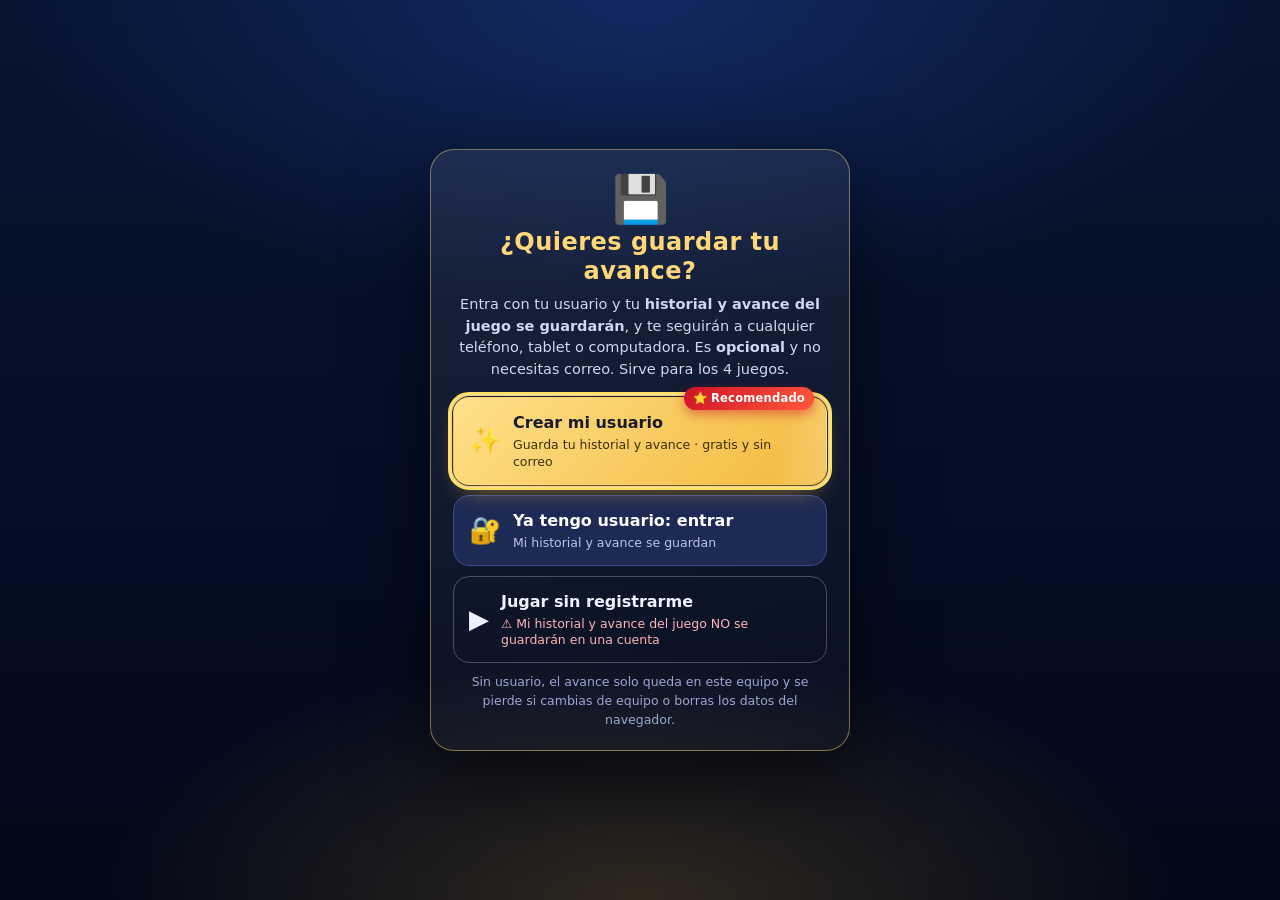
<file: index.html>
<!DOCTYPE html>
<html lang="es">
<head>
<meta charset="UTF-8">
<meta http-equiv="Content-Security-Policy" content="default-src 'self'; script-src 'self' 'unsafe-inline' blob:; style-src 'self' 'unsafe-inline'; font-src 'self' data:; img-src 'self' data: blob:; media-src 'self' data: blob:; connect-src 'self' data: blob: https://abacus.jasoncameron.dev https://identitytoolkit.googleapis.com https://securetoken.googleapis.com https://firestore.googleapis.com https://api.web3forms.com; worker-src 'self' blob:; object-src 'none'; base-uri 'self'; form-action 'self'">
<meta name="referrer" content="strict-origin-when-cross-origin">
<script>/* Protección: que nadie meta esta página dentro de otra (clickjacking) */if (window.top !== window.self) { try { window.top.location.replace(window.self.location.href); } catch (e) { document.documentElement.style.display = 'none'; } }</script>
<meta name="viewport" content="width=device-width, initial-scale=1, maximum-scale=1, user-scalable=no">
<meta name="theme-color" content="#06142e">
<meta name="color-scheme" content="dark">
<title>BIBLIXIA 2 – Juego bíblico 3D en República Dominicana | MIPROAA</title>
<meta name="description" content="Juego bíblico 3D gratis en el mapa de República Dominicana: lleva a profetas y apóstoles a las 32 provincias en carro, guagua, tren, avión y más. Biblia LBLA.">
<meta name="keywords" content="BIBLIXIA 2, juego bíblico 3D, juego bíblico República Dominicana, Biblixia, juego bíblico, juego biblico 3D, juego cristiano, República Dominicana, juego dominicano, provincias dominicanas, profetas, apóstoles, LBLA, MIPROAA, Luis David Esteban García, juego biblico, juegos bíblicos, juegos biblicos, juego de la Biblia, juegos de la Biblia, juego de la Biblia gratis, desafío bíblico, desafio biblico, juego bíblico gratis, juegos bíblicos gratis, juego bíblico online, juego bíblico para niños, juego bíblico para jóvenes, juego bíblico para la iglesia, juegos cristianos, trivia bíblica, preguntas bíblicas, preguntas y respuestas de la Biblia, juego bíblico dominicano, Desafío Bíblico RD">
<meta name="author" content="Luis David Esteban García · MIPROAA – Ministerio Profético Ardiendo por el Avivamiento">
<meta name="robots" content="index, follow, max-image-preview:large">
<link rel="canonical" href="https://davidgarcia-star.github.io/biblixia2/">
<link rel="icon" href="img/favicon.ico" sizes="48x48">
<link rel="icon" type="image/png" href="img/favicon-48.png" sizes="48x48">
<link rel="icon" type="image/png" href="img/favicon-96.png" sizes="96x96">
<link rel="icon" type="image/png" href="img/favicon-192.png" sizes="192x192">
<link rel="apple-touch-icon" href="img/icon-192.png">
<link rel="manifest" href="manifest.webmanifest">
<meta name="apple-mobile-web-app-capable" content="yes">
<meta name="mobile-web-app-capable" content="yes">
<meta name="apple-mobile-web-app-title" content="BIBLIXIA 2">
<meta property="og:type" content="website">
<meta property="og:locale" content="es_DO">
<meta property="og:site_name" content="BIBLIXIA 2">
<meta property="og:title" content="BIBLIXIA 2 – Recorre República Dominicana con los personajes de la Biblia">
<meta property="og:description" content="Juego bíblico 3D gratis: lleva a Moisés al Pico Duarte, a Pedro a Samaná y a Pablo hasta Pedernales en carro, avión, tren, caballo y más.">
<meta property="og:url" content="https://davidgarcia-star.github.io/biblixia2/">
<meta property="og:image" content="https://davidgarcia-star.github.io/biblixia2/img/og-biblixia2.jpg?v=20261117">
<meta property="og:image:width" content="1200">
<meta property="og:image:height" content="630">
<meta property="og:image:alt" content="BIBLIXIA 2 – Juego bíblico 3D en el mapa de República Dominicana">
<meta name="twitter:card" content="summary_large_image">
<meta name="twitter:title" content="BIBLIXIA 2 – Recorre República Dominicana con los personajes de la Biblia">
<meta name="twitter:description" content="Juego bíblico 3D gratis: lleva a Moisés al Pico Duarte, a Pedro a Samaná y a Pablo hasta Pedernales en carro, avión, tren, caballo y más.">
<meta name="twitter:image" content="https://davidgarcia-star.github.io/biblixia2/img/og-biblixia2.jpg?v=20261117">
<meta name="twitter:image:alt" content="BIBLIXIA 2 – Juego bíblico 3D en el mapa de República Dominicana">
<script type="application/ld+json">{"@context": "https://schema.org", "@type": "VideoGame", "name": "BIBLIXIA 2", "alternateName": ["Biblixia 2", "BIBLIXIA 2 República Dominicana", "Biblixia 2 juego bíblico", "Juego de la Biblia BIBLIXIA 2"], "description": "Juego bíblico cristiano en 3D en el mapa de República Dominicana: lleva a los personajes de la Biblia a las 32 provincias.", "url": "https://davidgarcia-star.github.io/biblixia2/", "inLanguage": "es", "genre": ["Juego bíblico", "Educativo", "Aventura 3D", "Conducción", "Juego cristiano", "Juego educativo"], "gamePlatform": ["Navegador web", "Android", "iOS", "PC"], "isAccessibleForFree": true, "author": {"@type": "Person", "name": "Luis David Esteban García"}, "publisher": {"@type": "Organization", "name": "MIPROAA – Ministerio Profético Ardiendo por el Avivamiento", "url": "https://davidgarcia-star.github.io/luisdavidgarcia/"}, "keywords": "BIBLIXIA 2, juego bíblico 3D, juego bíblico República Dominicana, juego bíblico, juego biblico, juegos bíblicos, juegos biblicos, juego de la Biblia, juegos de la Biblia, juego de la Biblia gratis, desafío bíblico, desafio biblico, juego bíblico gratis, juegos bíblicos gratis, juego bíblico online, juego bíblico para niños, juego bíblico para jóvenes, juego bíblico para la iglesia, juego cristiano, juegos cristianos, trivia bíblica, preguntas bíblicas, preguntas y respuestas de la Biblia", "isRelatedTo": [{"@type": "VideoGame", "name": "Desafío Bíblico RD", "url": "https://davidgarcia-star.github.io/luisdavidgarcia/juego-biblico/"}, {"@type": "VideoGame", "name": "Desafío Bíblico RD 2", "url": "https://davidgarcia-star.github.io/luisdavidgarcia/desafio-biblico-rd-2/"}, {"@type": "VideoGame", "name": "BIBLIXIA", "url": "https://davidgarcia-star.github.io/biblixia/"}]}</script>
<link rel="stylesheet" href="css/style.css?v=20261117c">
<script>
/* Navidad: adornos y villancicos del 1 de noviembre al 9 de enero */
window.NAVIDAD_CFG = {
  portal: '#splash', portalDentro: '.sp-wrap', portalAntes: '.sp-menu',
  logo: '#splash .sp-logo',
  jugando: function () { return document.body.classList.contains('ingame'); }
};
</script>
<script src="js/navidad.js?v=8"></script>
<script type="importmap">{"imports":{"three":"./js/vendor/three.module.js","three/addons/":"./js/vendor/addons/"}}</script>
</head>
<body>
<noscript><h1>BIBLIXIA 2</h1><p>BIBLIXIA 2 es un juego bíblico 3D gratis en el mapa de República Dominicana: lleva a profetas, apóstoles y personajes de la Biblia a las 32 provincias en carro, guagua, tren, avión y más. Un juego de la Biblia para toda la familia. Para jugar, activa JavaScript.</p><p>Más juegos bíblicos gratis: <a href="https://davidgarcia-star.github.io/luisdavidgarcia/juego-biblico/">Desafío Bíblico RD</a>, <a href="https://davidgarcia-star.github.io/luisdavidgarcia/desafio-biblico-rd-2/">Desafío Bíblico RD 2</a>, <a href="https://davidgarcia-star.github.io/biblixia/">BIBLIXIA 1</a>. Creados por Luis David Esteban García · <a href="https://davidgarcia-star.github.io/luisdavidgarcia/">MIPROAA</a>.</p></noscript>
<canvas id="game"></canvas>

<!-- Barra superior (fuera del juego) -->
<div class="topbar" id="topbar">
  <span class="chip chip-visitas" title="Personas que han entrado al juego">👥 <b class="js-visitas">…</b> <span class="chip-txt">visitantes</span></span>
  <button id="btnHome" class="chip" type="button">🏠 <span class="chip-txt">Inicio</span></button>
  <a class="chip" href="https://davidgarcia-star.github.io/luisdavidgarcia/" target="_blank" rel="noopener noreferrer">🌐 <span class="chip-txt">Sitio Web</span></a>
  <button id="btnExit" class="chip chip-salir" type="button">🚪 <span class="chip-txt">Salir</span></button>
  <button id="tbFull" class="chip" type="button">⛶ <span class="chip-txt">Pantalla completa</span></button>
  <button id="tbMusic" class="chip" type="button" aria-label="Música" title="Música">🎵</button>
  <button id="tbSfx" class="chip" type="button" aria-label="Efectos de sonido" title="Efectos de sonido">🔊</button>
  <button id="tbGfx" class="chip" type="button" title="Calidad de gráficos: Liviano es para celulares con menos capacidad">⚙️ Auto</button>
</div>

<!-- HUD -->
<div id="hud" class="hidden">
  <div id="mCard" class="hpanel mcard-hud idle">
    <div class="mh-top"><b id="mWho">Sin misión</b><span id="mTime">—</span></div>
    <div id="mTxt" class="mh-txt"></div>
    <div class="mh-bar"><i id="mBar"></i></div>
    <button id="btnMissions" class="mh-btn" type="button">📋 Misiones</button>
  </div>
  <div class="hud-right">
    <div class="hpanel money">💎 <b id="hMoney">0 tesoros</b></div>
    <div class="ibs">
      <button class="ib" id="btnPause" aria-label="Pausa">❚❚</button>
      <button class="ib" id="btnMap" aria-label="Mapa (M)">🗺</button>
      <button class="ib" id="btnCam" aria-label="Cámara (V)">🎥</button>
      <button class="ib" id="btnFull" aria-label="Pantalla completa">⛶</button>
      <button class="ib" id="btnMusic" aria-label="Música">🎵</button>
      <button class="ib" id="btnSfx" aria-label="Efectos">🔊</button>
    </div>
    <button id="btnRun" class="run-btn" type="button" title="Correr (tecla C)">🏃 <b>CORRER</b><small>Tecla C</small></button>
    <button id="btnHop" class="run-btn hidden" type="button" title="Saltar o calibrar">🐎 <b>SALTAR</b><small>Espacio</small></button>
  </div>
  <div id="hProv" class="hpanel prov">📍</div>
  <div class="mini-wrap"><canvas id="minimap" width="220" height="220"></canvas><span class="mini-n">N</span></div>
  <div id="hint" class="hpanel hint hidden"><span id="hArrow">▲</span><b id="hDist"></b></div>
  <div id="gauges" class="gauges hidden">
    <div class="g-speed"><b id="gSpeed">0</b><small>km/h</small></div>
    <div class="g-info">
      <div id="gVeh" class="g-veh"></div>
      <div id="gFuelBox" class="g-fuel"><span>⛽</span><div class="g-tank"><i id="gFuel"></i><em>E</em><em>½</em><em>F</em></div><small id="gFuelPct"></small></div>
      <div id="gAlt" class="g-alt hidden"></div>
    </div>
    <button id="btnGallon" class="g-gallon hidden" type="button">⛽ Pedir galón de emergencia</button>
  </div>
  <div id="banner" class="banner"></div>
  <div id="subs" class="subs"><b id="subWho"></b><span id="subTxt"></span></div>
  <div id="toast"></div>
  <div id="prompt"></div>
  <div id="info" class="glass"><button id="iClose" aria-label="Cerrar">✕</button><div class="tag">★ LUGAR ESPECIAL</div><h3 id="iName"></h3><p id="iText"></p><small id="iRef"></small></div>
</div>

<!-- Controles táctiles -->
<div id="touch" class="hidden">
  <div id="joy"><div id="joyKnob"></div></div>
  <div class="tbtns">
    <button id="tGas" type="button" class="hidden">⬆<small>ACELERAR</small></button>
    <button id="tTake" type="button">T<small id="tTakeLbl">SUBIR / TOMAR</small></button>
    <button id="tJump" type="button">⤒<small>SALTAR</small></button>
    <button id="tRun" type="button">🏃<small>CORRER</small></button>
    <button id="tBrake" type="button" class="hidden">■<small>FRENO</small></button>
    <button id="tHonk" type="button" class="hidden">📯<small>PITO</small></button>
    <button id="tUp" type="button" class="hidden">▲<small>SUBIR</small></button>
    <button id="tDown" type="button" class="hidden">▼<small>BAJAR</small></button>
  </div>
</div>

<!-- Portada -->
<div class="screen" id="splash">
  <div class="sp-sky" aria-hidden="true"></div>
  <div class="sp-flag" aria-hidden="true"><i></i><i></i><i></i><i></i></div>
  <div class="sp-wrap">
    <header class="sp-brand">
      <div class="sp-logo"><img src="img/logo.png" alt="Logo de MIPROAA" width="96" height="96"><span class="ring"></span></div>
      <div>
        <p class="sp-kicker">Juego bíblico en 3D · República Dominicana</p>
        <h1 class="sp-title"><span>BIBLIXIA</span><em>2</em></h1>
        <p class="sp-tag">¡Lleva a los personajes de la Biblia por las <b>32 Provincias de Dominicana</b>!</p>
      </div>
    </header>
    <div class="sp-transport" aria-hidden="true"><span>🏍️</span><span>🚗</span><span>🚌</span><span>🐎</span><span>🫏</span><span>🚲</span><span>🚆</span><span>✈️</span><span>🚁</span><span>🚤</span></div>
    <nav class="sp-menu">
      <button class="sp-main" id="btnPlay"><span>▶ JUGAR</span><small>Elige el nivel, la provincia y a quién deseas llevar</small></button>
      <button class="sp-tile" id="btnMissionsMenu"><b>🎯</b>Niveles<small>Básico · Intermedio · Avanzado</small></button>
      <button class="sp-tile" id="btnFree"><b>🚗</b>Paseo libre<small>Recorre el país</small></button>
      <button class="sp-tile" id="btnCharacter"><b>🧑</b>Mi personaje<small>Ropa y nombre</small></button>
      <button class="sp-tile" id="btnCollection"><b>🏆</b>Colección<small>Personajes y versículos</small></button>
      <button class="sp-tile" id="btnHelp"><b>🎮</b>Cómo jugar<small>Controles</small></button>
      <button class="sp-tile" id="btnReset"><b>🔄</b>Empezar de cero<small>Borrar el avance</small></button>
      <div class="sp-tile time-box"><b>🕒</b>Hora del día<div class="time-opts"></div></div>
    </nav>
    <div class="sp-links">
      <a class="sp-link" href="https://davidgarcia-star.github.io/biblixia/" rel="noopener">✨ BIBLIXIA 1</a>
      <a class="sp-link" href="https://davidgarcia-star.github.io/luisdavidgarcia/juego-biblico/" rel="noopener">📖 DESAFÍO BÍBLICO RD</a>
      <a class="sp-link b3-link locked" id="b3Link" href="https://davidgarcia-star.github.io/luisdavidgarcia/biblixia3/" rel="noopener">🔒 BIBLIXIA 3 <small>0 de 3 niveles</small></a>
    </div>
    <a class="btn-paypal" href="https://www.paypal.me/luisdavidgarciaMCP?locale.x=es_XC&amp;country.x=DO" target="_blank" rel="noopener noreferrer">💛 HACER DONACIÓN VÍA PAYPAL</a>
    <div class="sp-social">
      <span>Seguir al creador</span>
      <a href="https://www.youtube.com/@PROFETALUISDAVIDGARCIA.OFICIAL" target="_blank" rel="me noopener noreferrer" aria-label="YouTube"><svg viewBox="0 0 24 24"><path fill="currentColor" d="M21.6 7.2a2.7 2.7 0 0 0-1.9-1.9C18 4.8 12 4.8 12 4.8s-6 0-7.7.5a2.7 2.7 0 0 0-1.9 1.9C2 8.9 2 12 2 12s0 3.1.4 4.8a2.7 2.7 0 0 0 1.9 1.9c1.7.5 7.7.5 7.7.5s6 0 7.7-.5a2.7 2.7 0 0 0 1.9-1.9c.4-1.7.4-4.8.4-4.8s0-3.1-.4-4.8zM10 15.1V8.9l5.2 3.1L10 15.1z"/></svg></a>
      <a href="https://www.facebook.com/david.estebangarcia.58/" target="_blank" rel="me noopener noreferrer" aria-label="Facebook"><svg viewBox="0 0 24 24"><path fill="currentColor" d="M13.5 21v-7.5h2.6l.4-3h-3V8.6c0-.9.3-1.5 1.5-1.5h1.6V4.4c-.3 0-1.2-.1-2.3-.1-2.3 0-3.9 1.4-3.9 4v2.2H7.8v3h2.6V21h3.1z"/></svg></a>
      <a href="https://www.instagram.com/luis_david_garcia/" target="_blank" rel="me noopener noreferrer" aria-label="Instagram"><svg viewBox="0 0 24 24"><rect x="3.5" y="3.5" width="17" height="17" rx="5" fill="none" stroke="currentColor" stroke-width="2"/><circle cx="12" cy="12" r="4" fill="none" stroke="currentColor" stroke-width="2"/><circle cx="17.3" cy="6.7" r="1.2" fill="currentColor"/></svg></a>
      <a href="https://www.tiktok.com/@miproaa" target="_blank" rel="me noopener noreferrer" aria-label="TikTok"><svg viewBox="0 0 24 24"><path fill="currentColor" d="M16.6 3h-3.1v12.2a2.7 2.7 0 1 1-2.7-2.7c.3 0 .6 0 .8.1V9.4a5.9 5.9 0 1 0 5 5.8V9a7.4 7.4 0 0 0 4.3 1.4V7.3A4.4 4.4 0 0 1 16.6 3z"/></svg></a>
    </div>
    <p class="credit">Creado por <strong>Luis David Esteban García</strong> de parte de <strong>MIPROAA</strong> · Ministerio Profético Ardiendo por el Avivamiento<br><span>Versículos: La Biblia de las Américas (LBLA) © The Lockman Foundation</span><br><a class="credit-link" href="https://davidgarcia-star.github.io/luisdavidgarcia/privacidad.html" target="_blank" rel="noopener">Política de privacidad</a></p>
  </div>
  <div id="loading" class="sp-load"><div class="sp-load-bar"><i id="loadFill"></i></div><span id="loadTxt">Cargando…</span></div>
</div>

<div class="screen hidden scroll" id="help">
  <div class="glass panel-w">
    <h2>🎮 Cómo jugar</h2>
    <p><b>Objetivo:</b> elige una misión, recoge al personaje bíblico (busca la columna de luz dorada) y llévalo a su destino (columna verde) antes de que se acabe el tiempo. Mientras viajan, te cuenta su historia. Al llegar te da su regalo y lees un versículo; el tiempo se detiene mientras lees.</p>
    <p><b>A pie:</b> <kbd>W A S D</kbd> o flechas · <kbd>Shift</kbd>, <kbd>C</kbd> o el botón 🏃 correr (en cualquier nivel; en caballo, burro, bici, moto, carro o lancha también va más rápido) · <kbd>Espacio</kbd> saltar · <kbd>T</kbd> subir a un transporte o recoger a un personaje.</p>
    <p><b>Carro, motor, guagua, caballo, burro, bici y lancha:</b> <kbd>W</kbd> acelerar · <kbd>S</kbd> frenar o reversa · <kbd>A D</kbd> girar · <kbd>Espacio</kbd> freno · <kbd>H</kbd> pito · <kbd>T</kbd> bajarse.</p>
    <p><b>✈️ Avión:</b> <kbd>W</kbd> acelerar en la pista; cuando vaya rápido, <kbd>E</kbd> o <kbd>Espacio</kbd> subir y <kbd>Q</kbd> o <kbd>Shift</kbd> bajar · <kbd>A D</kbd> girar. Aterriza y detente para bajarte. <b>🚁 Helicóptero:</b> <kbd>E</kbd> subir, <kbd>Q</kbd> bajar, <kbd>W S</kbd> avanzar.</p>
    <p><b>🚆 Tren:</b> espéralo en una estación cuando esté detenido, pulsa <kbd>T</kbd> y manéjalo con <kbd>W</kbd> / <kbd>S</kbd>.</p>
    <p><b>⛽ Combustible:</b> los vehículos de motor gastan combustible; mira el medidor. Detente en una bomba ⛽ y pulsa <kbd>T</kbd>. Aviones y helicópteros cargan en los aeropuertos y las lanchas en los muelles. Si te quedas vacío, pide un galón de emergencia (<kbd>R</kbd>).</p>
    <p><b>🚧 Peajes:</b> en las autopistas hay peajes: detente en la caseta para que suba la barrera.</p>
    <p><b>💎 Tesoros bíblicos:</b> cada personaje que llevas a tiempo te regala un tesoro de su historia (las llaves del reino, la honda de David, las tablas de la Ley…). Las 🪙 monedas de fe del camino te dan un versículo y +30 segundos.</p>
    <p><b>Teléfono:</b> la bola dorada para moverte o manejar, los botones de la derecha para acciones; arrastra la pantalla para mirar.</p>
    <p><kbd>M</kbd> mapa · <kbd>V</kbd> cámara · <kbd>P</kbd> pausa · <kbd>F</kbd> pantalla completa. El juego se guarda solo.</p>
  </div>
  <button class="btn ghost" data-go="splash">Volver</button>
</div>

<div class="screen hidden scroll" id="creator">
  <div class="glass creator-panel">
    <div class="cp-prev"><canvas id="preview"></canvas></div>
    <div class="cp-form">
      <h2>Tu personaje</h2>
      <div class="row2"><button class="opt" data-gender="m">🧑 Jugador</button><button class="opt" data-gender="f">👩 Jugadora</button></div>
      <label for="pName">Nombre en la espalda</label>
      <input id="pName" maxlength="10" autocomplete="off" autocapitalize="characters" spellcheck="false" placeholder="Ej.: DAVID">
      <p class="phint" id="pHint"></p>
      <label>Tono de piel</label><div class="chips" id="skins"></div>
      <label>Vestimenta</label><div class="outfits" id="outfits"></div>
      <label id="lblTopStyle">Estilo de camisa</label>
      <div class="outfits" id="topRow"><button class="opt small" data-topstyle="camiseta">👕 Camiseta</button><button class="opt small" data-topstyle="camisa">👔 Camisa corta</button><button class="opt small" data-topstyle="mangalarga">👔 Manga larga</button><button class="opt small" data-topstyle="chaqueta">🧑‍💼 Chaqueta</button><button class="opt small" data-topstyle="traje">🤵 Traje</button><button class="opt small" data-topstyle="abrigo">🧥 Abrigo</button></div>
      <label id="lblLeg" class="hidden">Falda, vestido o pantalón</label>
      <div class="outfits hidden" id="legRow"><button class="opt small" data-leg="falda">👗 Falda</button><button class="opt small" data-leg="vestido">👗 Vestido</button><button class="opt small" data-leg="pantalon">👖 Pantalón</button></div>
      <label>Color principal</label><div class="chips" id="tops"></div>
      <label>Color secundario</label><div class="chips" id="bottoms"></div>
      <div class="row2"><button class="btn" id="btnCreate">Continuar</button><button class="btn ghost" id="btnCreatorBack">Volver</button></div>
    </div>
  </div>
</div>

<div class="screen hidden scroll" id="levels">
  <h2>🎯 Elige tu nivel</h2>
  <p class="sub">BIBLIXIA 2 tiene 3 niveles. Cada uno tiene sus propios personajes bíblicos y su tipo de viaje.</p>
  <div class="lvlist" id="lvList"></div>
  <p class="lv-b3" id="lvB3"></p>
  <button class="btn ghost" id="lvBack">Volver</button>
</div>

<div class="screen hidden scroll" id="provsel">
  <h2>🇩🇴 Elige una provincia</h2>
  <p class="sub lv-now" id="pLevel"></p>
  <p class="sub">Cada provincia muestra cuántos personajes de este nivel salen desde allí. Escoge una y luego a quién deseas llevar.</p>
  <div class="row2 wrap"><button class="btn ghost" id="pLevelBtn">🎯 Cambiar nivel</button><button class="btn" id="pNear">📍 Cerca de mí</button><button class="btn ghost hidden" id="pCancel">✖ Cancelar misión actual</button><button class="btn ghost" id="pBack">Volver</button></div>
  <div class="plist" id="pList"></div>
</div>

<div class="screen hidden scroll" id="missions">
  <h2 id="mTitle">📋 Solicitudes de viaje</h2>
  <p class="sub" id="mSub">Elige a quién llevar. El tiempo empieza cuando el personaje sube contigo.</p>
  <div class="mlist" id="mList"></div>
  <div class="row2 wrap"><button class="btn ghost" id="mReroll">⬅ Otra provincia</button><button class="btn ghost hidden" id="mCancel">✖ Cancelar misión actual</button><button class="btn ghost" id="mBack">Volver</button></div>
</div>

<div class="screen hidden scroll" id="collection">
  <h2>🏆 Mi colección</h2>
  <div class="row2 tabs"><button class="opt" data-tab="chars">💎 Tesoros y personajes</button><button class="opt" data-tab="verses">📖 Versículos</button></div>
  <p class="sub" id="colCount"></p>
  <div class="vlist" id="vlist"></div>
  <button class="btn ghost" data-go="splash">Volver</button>
</div>

<div class="screen hidden dim" id="pause">
  <h2>Pausa</h2>
  <div class="menu">
    <button class="btn" id="btnResume">▶ Continuar</button>
    <button class="btn ghost" id="btnPauseMissions">📋 Misiones</button>
    <div class="time-opts"></div>
    <button class="btn ghost" id="btnPauseHome">🏠 Inicio</button>
    <button class="btn ghost" id="btnPauseReset">🔄 Empezar desde cero</button>
    <button class="btn ghost" id="btnPauseExit">🚪 Salir del juego</button>
  </div>
</div>

<div class="screen hidden dim" id="result">
  <div class="glass panel-w center">
    <div class="stars" id="resStars"></div>
    <h2 id="resTitle"></h2>
    <p class="sub" id="resText"></p>
    <div class="row2 wrap"><button class="btn" id="btnResNext">📋 Siguiente misión</button><button class="btn ghost" id="btnResFree">🚗 Seguir paseando</button><button class="btn hidden" id="btnResB3" type="button">🏃 Jugar BIBLIXIA 3</button></div>
  </div>
</div>

<div id="bigmap" class="hidden">
  <div class="bm-head"><b>🗺 Mapa de República Dominicana</b><span class="bm-leg">✈️ aeropuerto · 🚧 peaje · ⛽ bomba · ⚓ muelle · ★ lugar · <i class="lg-road"></i> autopista · <i class="lg-rail"></i> tren</span><div><button class="btn ghost sm" id="mapIn">＋</button><button class="btn ghost sm" id="mapOut">－</button><button class="btn ghost sm" id="mapMe">📍</button><button class="btn ghost sm" id="bigmapClose">Cerrar (M)</button></div></div>
  <canvas id="bigmapCanvas"></canvas>
</div>

<div id="talk" class="hidden"><div class="card talk"><div class="tag" id="tKind"></div><h3 id="tName"></h3><p class="tmsg" id="tMsg"></p><p class="vref" id="tRef"></p><p class="tgift" id="tGift"></p><button class="btn" id="btnTake">Continuar</button></div></div>
<div id="verse" class="hidden"><div class="card"><div class="tag">MONEDA DE FE · <span id="vNum"></span></div><div class="vpause">⏸ El tiempo está detenido · lee con calma</div><p class="vtext" id="vText"></p><p class="vref" id="vRef"></p><div class="vbar"><i id="vProg"></i></div><button class="btn" id="btnVerseOk" disabled>📖 Lee el versículo…</button><button class="btn ghost" id="btnVerseSkip" type="button" style="margin-top:8px">⏭ Saltar verso</button></div></div>
<div id="enterLoad" class="screen hidden dim"><div class="spinner"></div><p class="sub">Preparando el camino…</p></div>
<div id="glLost" class="screen hidden"><div class="spinner"></div><p class="sub">Recuperando los gráficos… tu progreso está guardado.</p></div>

<!-- Bloqueo: BIBLIXIA 2 se abre al completar los 5 niveles de BIBLIXIA 1 -->
<div id="b2Lock" class="screen hidden" role="dialog" aria-labelledby="b2LockT">
  <div class="card b2-lock">
    <div class="sp-logo b2-logo"><img src="img/logo.png" alt="Logo de MIPROAA" width="84" height="84"></div>
    <div class="tag">BIBLIXIA 2 · República Dominicana</div>
    <h2 id="b2LockT">🔒 Juego bloqueado</h2>
    <p>Para jugar <b>BIBLIXIA 2</b> primero debes completar <b>todos los niveles de BIBLIXIA 1</b>.</p>
    <ul class="b2-niveles" id="b2Niveles"></ul>
    <p class="b2-prog" id="b2Prog"></p>
    <a class="btn" href="https://davidgarcia-star.github.io/biblixia/" rel="noopener">▶ Jugar BIBLIXIA 1</a>
    <p class="b2-prog" data-cuenta-abrir hidden style="cursor:pointer;text-decoration:underline">¿Ya completaste BIBLIXIA 1 en otro teléfono o computadora? Toca aquí y entra con tu usuario.</p>
    <div class="b2-links">
      <a class="btn ghost sm" href="https://davidgarcia-star.github.io/luisdavidgarcia/juego-biblico/" rel="noopener">📖 Desafío Bíblico RD</a>
      <a class="btn ghost sm" href="https://davidgarcia-star.github.io/luisdavidgarcia/" rel="noopener">🌐 Sitio Web</a>
    </div>
    <p class="vref">«Bienaventurado el hombre que persevera bajo la prueba.» — Santiago 1:12</p>
  </div>
</div>
<script src="js/felicidades.js?v=1"></script>
<script src="js/pais.js?v=1"></script>
<script src="js/cuenta.js?v=9" data-pantallas="#splash,#b2Lock"></script>
<script src="js/sugerencias.js?v=1" data-origen="BIBLIXIA 2" data-pantallas="#splash,#b2Lock"></script>
<script src="js/ajuste.js?v=1" data-ajuste="#splash => .sp-wrap => .sp-links ; .screen:not(.hidden):not(#splash):not(.scroll)"></script>
<script>
(function () {
  var NIVELES = ['Básico', 'Intermedio', 'Avanzado', 'Experto', 'Máster'], estrellas = [];
  // BIBLIXIA 1 y 2 están en el mismo sitio (davidgarcia-star.github.io), así que comparten el progreso guardado
  try { var s = JSON.parse(localStorage.getItem('monedasDeFe3D_v1')); if (s && s.stars) estrellas = s.stars; } catch (e) {}
  var hechos = NIVELES.filter(function (n, i) { return estrellas[i] > 0; }).length;
  var abierto = hechos >= NIVELES.length;
  try { if (new URLSearchParams(location.search).get('probar') === 'luisdavid') abierto = true; } catch (e) {}
  if (abierto) {
    var m = document.createElement('script'); m.type = 'module'; m.src = 'js/biblixia2.min.js?v=20261118e';
    document.body.appendChild(m);
    return;
  }
  var ul = document.getElementById('b2Niveles');
  NIVELES.forEach(function (n, i) {
    var li = document.createElement('li'), ok = estrellas[i] > 0;
    li.className = ok ? 'ok' : '';
    li.textContent = (ok ? '✅ ' : '🔒 ') + 'Nivel ' + (i + 1) + ' · ' + n;
    ul.appendChild(li);
  });
  document.getElementById('b2Prog').textContent = 'Llevas ' + hechos + ' de ' + NIVELES.length + ' niveles completados.';
  ['splash', 'loading', 'topbar'].forEach(function (id) { var e = document.getElementById(id); if (e) e.classList.add('hidden'); });
  document.getElementById('b2Lock').classList.remove('hidden');
})();
</script>
<script src="js/compartir.js?v=1" data-titulo="BIBLIXIA 2" data-url="https://davidgarcia-star.github.io/biblixia2/" data-despues="#topbar a.chip[href*=luisdavidgarcia]" data-clase="chip" data-clase-texto="chip-txt"></script>
</body>
</html>
</file>
<file: css/style.css>
/* =========================================================
   BIBLIXIA 2 · estilos (azul, rojo y blanco de la bandera dominicana + dorado)
   ========================================================= */
:root { --azul: #002d62; --rojo: #ce1126; --oro: #ffd34d; --oro2: #f5b42a; --vidrio: rgba(8, 22, 52, .72); --borde: rgba(255, 255, 255, .16); --txt: #f4f6fb; }
* { box-sizing: border-box; -webkit-tap-highlight-color: transparent; }
html, body { margin: 0; height: 100%; overflow: hidden; background: #06142e; color: var(--txt); font-family: system-ui, -apple-system, "Segoe UI", Roboto, sans-serif; user-select: none; -webkit-user-select: none; touch-action: none; }
#game { position: fixed; inset: 0; width: 100%; height: 100%; display: block; }
.hidden { display: none !important; }
button { font: inherit; color: inherit; cursor: pointer; }
kbd { background: rgba(255,255,255,.14); border: 1px solid rgba(255,255,255,.25); border-bottom-width: 3px; border-radius: 6px; padding: 1px 6px; font-size: .85em; font-family: inherit; }
h2 { margin: .2em 0 .5em; font-size: clamp(22px, 4vw, 34px); letter-spacing: .02em; }
.sub { opacity: .85; text-align: center; max-width: 640px; margin: 0 auto 14px; line-height: 1.45; }

/* ---------- Pantallas ---------- */
.screen { position: fixed; inset: 0; z-index: 20; display: flex; flex-direction: column; align-items: center; justify-content: center; padding: 70px 16px 24px; background: radial-gradient(1200px 700px at 50% 20%, rgba(0,45,98,.55), rgba(3,10,26,.88)); }
.screen.dim { background: rgba(3, 10, 26, .72); backdrop-filter: blur(6px); -webkit-backdrop-filter: blur(6px); }
.screen.scroll { justify-content: flex-start; overflow-y: auto; touch-action: pan-y; }
.glass { background: var(--vidrio); border: 1px solid var(--borde); border-radius: 22px; box-shadow: 0 20px 60px rgba(0,0,0,.45), inset 0 1px 0 rgba(255,255,255,.08); backdrop-filter: blur(14px); -webkit-backdrop-filter: blur(14px); }
.panel-w { width: min(760px, 100%); padding: 20px 24px; line-height: 1.55; }
.panel-w.center { text-align: center; }
.menu { display: flex; flex-direction: column; gap: 10px; width: min(360px, 100%); }
.row2 { display: flex; gap: 10px; justify-content: center; }
.row2.wrap { flex-wrap: wrap; margin-top: 10px; }
.btn { border: 0; border-radius: 14px; padding: 13px 22px; font-weight: 800; font-size: 16px; background: linear-gradient(180deg, #ffe27a, var(--oro2)); color: #1a1200; box-shadow: 0 6px 18px rgba(245,180,42,.35), inset 0 1px 0 rgba(255,255,255,.6); transition: transform .12s; }
.btn:active { transform: scale(.97); }
.btn:disabled { opacity: .45; filter: grayscale(.6); }
.btn.ghost { background: rgba(255,255,255,.1); color: var(--txt); box-shadow: inset 0 0 0 1px rgba(255,255,255,.22); }
.btn.sm { padding: 7px 12px; font-size: 14px; }
.opt { border: 1px solid rgba(255,255,255,.2); background: rgba(255,255,255,.07); border-radius: 12px; padding: 10px 14px; font-weight: 700; }
.opt.small { padding: 7px 10px; font-size: 13px; }
.opt.sel { background: linear-gradient(180deg, rgba(255,211,77,.35), rgba(245,180,42,.2)); border-color: var(--oro); box-shadow: 0 0 0 2px rgba(255,211,77,.25); }
.opt.locked { opacity: .55; }
.opt small { display: block; font-size: 11px; opacity: .8; font-weight: 500; }
.spinner { width: 52px; height: 52px; border-radius: 50%; border: 5px solid rgba(255,255,255,.15); border-top-color: var(--oro); animation: spin 1s linear infinite; margin-bottom: 14px; }
@keyframes spin { to { transform: rotate(360deg); } }

/* ---------- Barra superior ---------- */
.topbar { position: fixed; top: 10px; left: 50%; transform: translateX(-50%); z-index: 40; display: flex; gap: 6px; flex-wrap: wrap; justify-content: center; max-width: calc(100% - 16px); }
.chip { display: inline-flex; align-items: center; gap: 5px; padding: 7px 12px; border-radius: 999px; background: rgba(6,20,46,.75); border: 1px solid var(--borde); color: var(--txt); text-decoration: none; font-size: 13px; font-weight: 700; backdrop-filter: blur(8px); }
.chip:hover { border-color: var(--oro); }
.chip-visitas b { color: var(--oro); }
.chip-salir { background: rgba(206,17,38,.55); }
@media (max-width: 560px) { .chip-txt { display: none; } }

/* ---------- Portada ---------- */
#splash { padding: 104px 14px 18px; background: linear-gradient(180deg, rgba(2,10,30,.25) 0%, rgba(2,10,30,.55) 45%, rgba(2,10,30,.92) 100%); overflow-y: auto; justify-content: flex-start; touch-action: pan-y; }
body:not(.ready) #splash { background: linear-gradient(160deg, #0a2a5a, #06142e 60%, #2a0610); }
.sp-sky { position: fixed; inset: 0; pointer-events: none; background: radial-gradient(800px 380px at 50% -40px, rgba(255,211,77,.22), transparent 70%); }
.sp-flag { position: fixed; inset: auto 0 0 0; height: 6px; display: grid; grid-template-columns: 1fr 1fr 1fr 1fr; pointer-events: none; }
.sp-flag i:nth-child(1), .sp-flag i:nth-child(4) { background: var(--azul); } .sp-flag i:nth-child(2), .sp-flag i:nth-child(3) { background: var(--rojo); }
.sp-wrap { position: relative; width: min(980px, 100%); display: flex; flex-direction: column; align-items: center; gap: 14px; margin: auto 0; }
.sp-brand { display: flex; align-items: center; gap: 18px; text-align: left; }
.sp-logo { position: relative; width: 104px; height: 104px; border-radius: 50%; background: radial-gradient(circle, #fff 0 60%, #f0e6c8); display: grid; place-items: center; box-shadow: 0 0 40px rgba(255,211,77,.45); flex: none; }
.sp-logo img { width: 86px; height: 86px; object-fit: contain; }
.sp-logo .ring { position: absolute; inset: -8px; border-radius: 50%; border: 3px solid transparent; border-top-color: var(--oro); border-right-color: var(--rojo); border-bottom-color: #fff; border-left-color: #2a6ad8; animation: spin 6s linear infinite; }
.sp-kicker { margin: 0; text-transform: uppercase; letter-spacing: .18em; font-size: 12px; color: #bcd2ff; font-weight: 700; }
.sp-title { margin: 2px 0; font-size: clamp(46px, 10vw, 92px); line-height: .95; font-weight: 900; letter-spacing: .04em; display: flex; align-items: flex-start; gap: 10px; }
.sp-title span { background: linear-gradient(180deg, #fff 0%, #ffe9a8 40%, #f5b42a 70%, #b8770a 100%); -webkit-background-clip: text; background-clip: text; color: transparent; filter: drop-shadow(0 4px 0 rgba(0,0,0,.35)) drop-shadow(0 0 24px rgba(255,211,77,.35)); }
.sp-title em { font-style: normal; font-size: .62em; color: #fff; background: linear-gradient(135deg, var(--rojo) 0 50%, var(--azul) 50%); border-radius: 18px; padding: 2px 16px 6px; border: 3px solid #fff; box-shadow: 0 6px 20px rgba(0,0,0,.4); transform: rotate(-6deg); margin-top: 6px; }
.sp-tag { margin: 6px 0 0; font-size: clamp(15px, 2.4vw, 20px); color: #e8eefc; }
.sp-tag b { color: var(--oro); }
.sp-transport { display: flex; gap: 10px; font-size: 26px; padding: 6px 16px; border-radius: 999px; background: rgba(255,255,255,.07); border: 1px solid var(--borde); overflow: hidden; max-width: 100%; }
.sp-transport span { animation: bob 2.4s ease-in-out infinite; } .sp-transport span:nth-child(2n) { animation-delay: .4s; } .sp-transport span:nth-child(3n) { animation-delay: .8s; }
@keyframes bob { 50% { transform: translateY(-5px); } }
.sp-menu { display: grid; grid-template-columns: repeat(3, 1fr); gap: 10px; width: 100%; }
.sp-main { grid-column: 1 / -1; border: 0; border-radius: 22px; padding: 18px; background: linear-gradient(120deg, #ffe27a, #f5b42a 55%, #e08a10); color: #1a1000; box-shadow: 0 10px 30px rgba(245,180,42,.4), inset 0 2px 0 rgba(255,255,255,.6); position: relative; overflow: hidden; }
.sp-main span { display: block; font-size: clamp(24px, 4vw, 34px); font-weight: 900; letter-spacing: .06em; }
.sp-main small { font-weight: 700; opacity: .75; }
.sp-main::after { content: ''; position: absolute; top: 0; left: -40%; width: 30%; height: 100%; background: linear-gradient(90deg, transparent, rgba(255,255,255,.55), transparent); transform: skewX(-20deg); animation: shine 3.2s ease-in-out infinite; }
@keyframes shine { 60%, 100% { left: 130%; } }
.sp-tile { border: 1px solid var(--borde); border-radius: 18px; padding: 14px 10px; background: linear-gradient(180deg, rgba(20,48,100,.75), rgba(8,22,52,.78)); backdrop-filter: blur(10px); font-weight: 800; font-size: 15px; display: flex; flex-direction: column; align-items: center; gap: 3px; transition: transform .15s, border-color .15s; }
.sp-tile:hover { transform: translateY(-2px); border-color: var(--oro); }
.sp-tile b { font-size: 26px; }
.sp-tile small { font-weight: 500; opacity: .7; font-size: 12px; }
.time-box { cursor: default; }
.time-opts { display: flex; gap: 6px; flex-wrap: wrap; justify-content: center; margin-top: 4px; }
.sp-links { display: flex; gap: 10px; flex-wrap: wrap; justify-content: center; }
.sp-link { text-decoration: none; color: var(--txt); font-weight: 800; padding: 10px 16px; border-radius: 14px; border: 1px solid rgba(255,211,77,.5); background: rgba(255,211,77,.1); }
.btn-paypal { text-decoration: none; color: #fff; font-weight: 800; padding: 12px 20px; border-radius: 999px; background: linear-gradient(90deg, #003087, #0070e0); box-shadow: 0 6px 18px rgba(0,112,224,.4); text-align: center; font-size: 14px; }
.sp-social { display: flex; gap: 10px; align-items: center; flex-wrap: wrap; justify-content: center; }
.sp-social span { font-weight: 700; opacity: .8; }
.sp-social a { width: 40px; height: 40px; display: grid; place-items: center; border-radius: 50%; color: #fff; background: rgba(255,255,255,.1); border: 1px solid var(--borde); }
.sp-social svg { width: 20px; height: 20px; }
.credit { text-align: center; font-size: 13px; opacity: .85; line-height: 1.5; margin: 0; }
.credit span { opacity: .75; font-size: 12px; }
.sp-load { position: fixed; left: 50%; bottom: 18px; transform: translateX(-50%); width: min(420px, 90%); text-align: center; font-size: 13px; z-index: 30; transition: opacity .6s; }
.sp-load.done { opacity: 0; pointer-events: none; }
.sp-load-bar { height: 8px; border-radius: 99px; background: rgba(255,255,255,.12); overflow: hidden; margin-bottom: 6px; }
.sp-load-bar i { display: block; height: 100%; width: 0; background: linear-gradient(90deg, var(--azul), #2a6ad8, #fff, var(--rojo)); transition: width .3s; }
body:not(.ready) .sp-menu button, body:not(.ready) #btnPlay { pointer-events: none; opacity: .55; }
@media (max-width: 640px) { .sp-menu { grid-template-columns: 1fr 1fr; } .sp-brand { flex-direction: column; text-align: center; gap: 8px; } .sp-title { justify-content: center; } .sp-logo { width: 84px; height: 84px; } .sp-logo img { width: 68px; height: 68px; } }

/* ---------- HUD ---------- */
#hud { position: fixed; inset: 0; z-index: 10; pointer-events: none; }
#hud button, #hud .mini-wrap, #info { pointer-events: auto; }
.hpanel { background: var(--vidrio); border: 1px solid var(--borde); border-radius: 16px; backdrop-filter: blur(10px); -webkit-backdrop-filter: blur(10px); box-shadow: 0 8px 24px rgba(0,0,0,.35); }
.mcard-hud { position: absolute; top: 10px; left: 10px; width: min(330px, 56vw); padding: 10px 12px; }
.mh-top { display: flex; justify-content: space-between; gap: 8px; align-items: baseline; }
.mh-top b { font-size: 15px; }
#mTime { font-size: 22px; font-weight: 900; color: var(--oro); font-variant-numeric: tabular-nums; }
.mcard-hud.low #mTime { color: #ff6b6b; animation: pulse .8s infinite; }
@keyframes pulse { 50% { opacity: .45; } }
.mh-txt { font-size: 13px; opacity: .9; margin: 2px 0 6px; }
.mh-bar { height: 6px; border-radius: 9px; background: rgba(255,255,255,.12); overflow: hidden; }
.mh-bar i { display: block; height: 100%; width: 0; background: linear-gradient(90deg, #3ccf6e, var(--oro)); transition: width .3s; }
.mh-btn { margin-top: 8px; border: 0; border-radius: 10px; padding: 6px 10px; font-weight: 800; font-size: 13px; background: rgba(255,211,77,.18); color: var(--oro); }
.mcard-hud.idle #mTime { font-size: 16px; color: #aab; }
.hud-right { position: absolute; top: 10px; right: 10px; display: flex; flex-direction: column; align-items: flex-end; gap: 8px; }
.money { padding: 8px 14px; font-size: 15px; } .money b { color: #7ef0a4; font-variant-numeric: tabular-nums; }
.ibs { display: flex; gap: 6px; flex-wrap: wrap; justify-content: flex-end; max-width: 60vw; }
.ib { width: 42px; height: 42px; border-radius: 12px; border: 1px solid var(--borde); background: var(--vidrio); font-size: 18px; backdrop-filter: blur(8px); }
.prov { position: absolute; top: 12px; left: 50%; transform: translateX(-50%); padding: 6px 14px; font-size: 13px; font-weight: 700; white-space: nowrap; }
@media (max-width: 760px) and (pointer: fine) { .prov { top: 130px; } }
.mini-wrap { position: absolute; left: 12px; bottom: 12px; width: 170px; height: 170px; border-radius: 50%; overflow: hidden; border: 3px solid rgba(255,255,255,.85); box-shadow: 0 0 0 3px var(--azul), 0 8px 24px rgba(0,0,0,.45); }
#minimap { width: 100%; height: 100%; display: block; cursor: pointer; }
.mini-n { position: absolute; top: 3px; left: 50%; transform: translateX(-50%); font-size: 11px; font-weight: 900; color: #fff; text-shadow: 0 0 3px #000; }
.hint { position: absolute; top: 52px; left: 50%; transform: translateX(-50%); display: flex; align-items: center; gap: 8px; padding: 6px 14px; }
#hArrow { display: inline-block; color: var(--oro); font-size: 20px; transition: transform .15s linear; }
#hDist { font-variant-numeric: tabular-nums; }
.gauges { position: absolute; left: 50%; bottom: 14px; transform: translateX(-50%); display: flex; align-items: center; gap: 12px; padding: 8px 14px; border-radius: 22px; background: var(--vidrio); border: 1px solid var(--borde); backdrop-filter: blur(10px); }
.g-speed { width: 86px; height: 86px; border-radius: 50%; display: grid; place-content: center; text-align: center; background: radial-gradient(circle, #0b1a3a 58%, transparent 60%), conic-gradient(var(--oro) 0 75%, rgba(255,255,255,.12) 0); }
.g-speed b { font-size: 26px; line-height: 1; font-variant-numeric: tabular-nums; } .g-speed small { font-size: 10px; opacity: .7; }
.g-info { display: flex; flex-direction: column; gap: 6px; min-width: 150px; }
.g-veh { font-weight: 800; font-size: 14px; text-transform: capitalize; }
.g-fuel { display: flex; align-items: center; gap: 6px; font-size: 13px; }
.g-tank { position: relative; flex: 1; height: 14px; border-radius: 8px; background: rgba(255,255,255,.12); overflow: hidden; display: flex; justify-content: space-between; align-items: center; padding: 0 4px; }
.g-tank i { position: absolute; inset: 0 auto 0 0; width: 100%; background: linear-gradient(90deg, #ff4a4a, #ffd34d 30%, #3ccf6e 60%); transition: width .3s; }
.g-tank i.low { animation: pulse .7s infinite; }
.g-tank em { position: relative; font-style: normal; font-size: 9px; font-weight: 900; color: #06142e; }
.g-alt { font-size: 13px; color: #9fd8ff; font-weight: 700; }
.g-gallon { border: 0; border-radius: 12px; padding: 8px 10px; background: var(--rojo); color: #fff; font-weight: 800; font-size: 12px; }
@media (max-width: 760px) { .gauges { left: auto; right: 10px; transform: none; bottom: 230px; padding: 6px 10px; } .g-speed { width: 64px; height: 64px; } .g-speed b { font-size: 19px; } .g-info { min-width: 110px; } }
.banner { position: absolute; top: 22%; left: 50%; transform: translate(-50%, -10px); text-align: center; font-size: clamp(26px, 5vw, 46px); font-weight: 900; text-shadow: 0 4px 18px rgba(0,0,0,.7); opacity: 0; pointer-events: none; }
.banner small, .banner em { display: block; font-size: .38em; font-weight: 700; font-style: normal; color: var(--oro); letter-spacing: .1em; text-transform: uppercase; }
.banner em { color: #e8eefc; letter-spacing: 0; text-transform: none; }
.banner.show { animation: banner 4.5s ease forwards; }
@keyframes banner { 10% { opacity: 1; transform: translate(-50%, 0); } 80% { opacity: 1; } 100% { opacity: 0; transform: translate(-50%, 0); } }
.subs { position: absolute; left: 50%; bottom: 128px; transform: translateX(-50%); width: min(560px, 80vw); padding: 6px 12px; border-radius: 12px; background: rgba(0,0,0,.55); font-size: 13px; line-height: 1.35; pointer-events: none; opacity: 0; transition: opacity .4s; text-align: center; }
.subs b { color: var(--oro); margin-right: 6px; }
.subs.show { opacity: 1; }
#toast { position: absolute; top: 34%; left: 50%; transform: translateX(-50%); font-size: clamp(16px, 3vw, 24px); font-weight: 900; text-shadow: 0 2px 10px rgba(0,0,0,.8); opacity: 0; transition: opacity .3s; text-align: center; width: 92vw; }
#toast.show { opacity: 1; } #toast.mini { font-size: 16px; }
#prompt { position: absolute; left: 50%; bottom: 118px; transform: translateX(-50%); padding: 10px 18px; border-radius: 999px; background: rgba(6,20,46,.85); border: 1px solid var(--oro); font-weight: 700; opacity: 0; transition: opacity .2s; white-space: nowrap; }
#prompt.show { opacity: 1; } #prompt b { color: var(--oro); background: rgba(255,211,77,.15); padding: 1px 7px; border-radius: 6px; }
body.driving #prompt { bottom: 128px; }
#info { position: absolute; right: 12px; top: 120px; width: min(330px, 80vw); padding: 14px 16px; opacity: 0; transform: translateX(30px); transition: .35s; }
#info.show { opacity: 1; transform: none; }
#info h3 { margin: 4px 0; } #info p { margin: 4px 0; font-size: 14px; line-height: 1.45; } #info small { opacity: .7; }
#iClose { position: absolute; top: 6px; right: 8px; background: none; border: 0; font-size: 16px; }
.tag { font-size: 11px; letter-spacing: .14em; font-weight: 900; color: var(--oro); }

/* ---------- Toque ---------- */
#touch { position: fixed; inset: 0; z-index: 12; pointer-events: none; }
#joy { position: absolute; left: 26px; bottom: 200px; width: 130px; height: 130px; border-radius: 50%; background: radial-gradient(circle, rgba(255,255,255,.08), rgba(255,255,255,.03)); border: 2px solid rgba(255,255,255,.25); pointer-events: auto; touch-action: none; }
#joyKnob { position: absolute; left: 50%; top: 50%; width: 58px; height: 58px; margin: -29px 0 0 -29px; border-radius: 50%; background: radial-gradient(circle at 35% 30%, #fff6c8, var(--oro) 45%, #b8770a); box-shadow: 0 6px 16px rgba(0,0,0,.4); }
.tbtns { position: absolute; right: 12px; bottom: 16px; display: grid; grid-template-columns: repeat(2, 76px); gap: 10px; pointer-events: auto; }
.tbtns button { height: 66px; border-radius: 18px; border: 1px solid rgba(255,255,255,.25); background: rgba(6,20,46,.7); font-size: 22px; font-weight: 900; backdrop-filter: blur(6px); touch-action: none; display: flex; flex-direction: column; align-items: center; justify-content: center; }
.tbtns small { font-size: 9px; font-weight: 800; opacity: .8; }
.tbtns button.on, .tbtns button.active { background: rgba(255,211,77,.4); border-color: var(--oro); }
#tTake { background: linear-gradient(180deg, rgba(255,211,77,.5), rgba(245,180,42,.35)); }
#tUp, #tDown { background: rgba(42,106,216,.55); }
#tGas { grid-column: 1 / -1; height: 78px; font-size: 26px; background: linear-gradient(180deg, rgba(60,207,110,.6), rgba(30,140,70,.5)); border-color: #7ef0a4; }
@media (pointer: coarse) {
  .mini-wrap { width: 124px; height: 124px; left: auto; right: 10px; bottom: auto; top: 148px; }
  .ibs { max-width: 210px; gap: 5px; } .ib { width: 36px; height: 36px; font-size: 15px; border-radius: 10px; }
  .money { padding: 6px 10px; font-size: 13px; }
  .mcard-hud { width: min(300px, 54vw); padding: 8px 10px; } #mTime { font-size: 18px; } .mh-top b { font-size: 13px; }
  .hint { top: auto; bottom: auto; left: 10px; transform: none; top: 150px; }
  .prov { top: 196px; bottom: auto; left: 10px; transform: none; font-size: 12px; }
  #info { top: 280px; }
  /* lo que dice el personaje: letras pequeñas, en el centro, sin tapar el joystick ni los botones */
  .subs { bottom: auto; top: 38%; width: min(420px, 50vw); font-size: 11.5px; line-height: 1.3; padding: 5px 9px; border-radius: 10px; background: rgba(0,0,0,.5); }
}
@media (pointer: coarse) and (orientation: portrait) { .subs { top: 36%; width: 58vw; } }

/* ---------- Personaje ---------- */
.creator-panel { width: min(900px, 100%); display: grid; grid-template-columns: 260px 1fr; gap: 16px; padding: 18px; }
.cp-prev { border-radius: 18px; background: radial-gradient(circle at 50% 30%, rgba(255,211,77,.25), rgba(0,45,98,.4)); min-height: 340px; }
#preview { width: 100%; height: 100%; min-height: 340px; display: block; }
.cp-form { display: flex; flex-direction: column; gap: 6px; }
.cp-form label { font-size: 13px; font-weight: 800; opacity: .85; margin-top: 6px; }
#pName { font-size: 20px; font-weight: 800; text-transform: uppercase; padding: 10px 14px; border-radius: 12px; border: 2px solid rgba(255,255,255,.25); background: rgba(0,0,0,.35); color: #fff; outline: none; }
#pName:focus { border-color: var(--oro); }
.phint { margin: 0; font-size: 12px; opacity: .75; } .phint.ok { color: #7ef0a4; opacity: 1; }
.chips, .outfits { display: flex; flex-wrap: wrap; gap: 6px; }
.swatch { width: 32px; height: 32px; border-radius: 50%; border: 2px solid rgba(255,255,255,.3); }
.swatch.sel { border-color: var(--oro); box-shadow: 0 0 0 3px rgba(255,211,77,.4); }
@media (max-width: 700px) { .creator-panel { grid-template-columns: 1fr; } .cp-prev, #preview { min-height: 220px; height: 220px; } }

/* ---------- Misiones ---------- */
.mlist { display: grid; grid-template-columns: repeat(auto-fit, minmax(260px, 1fr)); gap: 12px; width: min(980px, 100%); }
.mcard { text-align: left; border: 1px solid var(--borde); border-radius: 20px; padding: 14px; background: linear-gradient(180deg, rgba(20,48,100,.85), rgba(8,22,52,.9)); display: flex; flex-direction: column; gap: 8px; transition: transform .15s, border-color .15s; position: relative; overflow: hidden; }
.mcard:hover { transform: translateY(-3px); border-color: var(--oro); }
.mcard::before { content: ''; position: absolute; inset: 0 0 auto 0; height: 4px; background: linear-gradient(90deg, var(--azul), #fff, var(--rojo)); }
.mc-top { display: flex; gap: 10px; align-items: center; }
.mc-top b { display: block; font-size: 17px; } .mc-top small { opacity: .7; }
.mc-emoji { font-size: 34px; width: 52px; height: 52px; display: grid; place-items: center; border-radius: 14px; background: rgba(255,211,77,.15); flex: none; }
.mc-lvl { margin-left: auto; font-size: 11px; font-weight: 900; padding: 4px 9px; border-radius: 99px; background: #3ccf6e; color: #04210f; }
.mcard.m .mc-lvl { background: var(--oro); color: #221800; } .mcard.l .mc-lvl { background: var(--rojo); color: #fff; }
.mc-route { display: flex; align-items: center; gap: 8px; font-size: 13px; font-weight: 700; }
.mc-route i { flex: 1; height: 2px; background: repeating-linear-gradient(90deg, var(--oro) 0 6px, transparent 6px 10px); }
.mcard p { margin: 0; font-size: 13px; opacity: .85; line-height: 1.4; }
.mc-treasure { font-size: 13px; font-weight: 800; color: var(--oro); background: rgba(255,211,77,.1); border: 1px dashed rgba(255,211,77,.45); padding: 6px 10px; border-radius: 12px; }
.mc-foot { display: flex; justify-content: space-between; font-size: 13px; font-weight: 800; color: #e8eefc; background: rgba(0,0,0,.25); padding: 7px 10px; border-radius: 12px; }

/* ---------- Colección ---------- */
.tabs { margin-bottom: 8px; }
.vlist { width: min(760px, 100%); display: flex; flex-direction: column; gap: 8px; margin-bottom: 14px; }
.vitem { padding: 10px 14px; border-radius: 14px; background: rgba(255,255,255,.07); border: 1px solid var(--borde); line-height: 1.45; font-size: 14px; }
.vitem b { color: var(--oro); }
.vitem.gift { display: flex; gap: 12px; align-items: center; } .vitem.gift .ge { font-size: 30px; } .vitem.gift small { display: block; opacity: .7; } .vitem.gift p { margin: 3px 0 0; }
.vitem.lock { opacity: .5; }

/* ---------- Tarjetas ---------- */
#talk, #verse { position: fixed; inset: 0; z-index: 30; display: grid; place-items: center; background: rgba(3,10,26,.55); padding: 16px; backdrop-filter: blur(4px); }
.card { width: min(560px, 100%); padding: 22px 24px; border-radius: 24px; background: linear-gradient(180deg, rgba(20,48,100,.95), rgba(8,22,52,.97)); border: 1px solid rgba(255,211,77,.45); box-shadow: 0 30px 80px rgba(0,0,0,.55); text-align: center; position: relative; overflow: hidden; }
.card::before { content: ''; position: absolute; inset: 0 0 auto 0; height: 5px; background: linear-gradient(90deg, var(--azul), #fff, var(--rojo)); }
.card h3 { margin: 6px 0 10px; font-size: 26px; }
.tmsg, .vtext { font-size: 18px; line-height: 1.55; margin: 0 0 10px; }
.vtext { font-family: Georgia, "Times New Roman", serif; font-size: 21px; }
.vref { color: var(--oro); font-weight: 800; margin: 0 0 12px; font-size: 14px; }
.tgift { background: rgba(255,211,77,.12); border-radius: 12px; padding: 10px; font-weight: 800; }
.vpause { font-size: 12px; opacity: .75; margin: 6px 0 12px; }
.vbar { height: 6px; border-radius: 9px; background: rgba(255,255,255,.12); overflow: hidden; margin-bottom: 14px; }
.vbar i { display: block; height: 100%; width: 0; background: linear-gradient(90deg, var(--oro), #3ccf6e); }
.stars { font-size: 46px; color: var(--oro); letter-spacing: .1em; }

/* ---------- Mapa grande ---------- */
#bigmap { position: fixed; inset: 0; z-index: 35; display: flex; flex-direction: column; background: #06142e; }
.bm-head { display: flex; align-items: center; justify-content: space-between; gap: 10px; flex-wrap: wrap; padding: 10px 14px; background: rgba(0,0,0,.35); }
.bm-head > div { display: flex; gap: 6px; }
.bm-leg { font-size: 12px; opacity: .85; }
.lg-road, .lg-rail { display: inline-block; width: 18px; height: 3px; vertical-align: middle; background: var(--oro); } .lg-rail { background: repeating-linear-gradient(90deg, #d1342f 0 5px, transparent 5px 8px); }
#bigmapCanvas { flex: 1; width: 100%; touch-action: none; cursor: grab; }
#enterLoad, #glLost { z-index: 50; }

/* ---------- Elegir provincia ---------- */
.plist { width: min(1000px, 100%); margin-top: 8px; }
.preg { margin: 16px 0 8px; font-size: 14px; letter-spacing: .12em; text-transform: uppercase; color: var(--oro); }
.pgrid { display: grid; grid-template-columns: repeat(auto-fill, minmax(170px, 1fr)); gap: 10px; }
.pcard { text-align: left; border: 1px solid var(--borde); border-radius: 16px; padding: 12px 14px; background: linear-gradient(160deg, rgba(0,45,98,.85), rgba(8,22,52,.9) 60%, rgba(206,17,38,.35)); display: flex; flex-direction: column; gap: 3px; transition: transform .15s, border-color .15s; }
.pcard:hover { transform: translateY(-2px); border-color: var(--oro); }
.pcard b { font-size: 16px; } .pcard small { opacity: .75; font-size: 12px; } .pcard span { font-size: 12px; color: #7ef0a4; font-weight: 700; margin-top: 4px; }

/* Pantalla de bloqueo: BIBLIXIA 2 se abre al completar BIBLIXIA 1 */
#b2Lock { z-index: 60; overflow-y: auto; touch-action: pan-y; }
.b2-lock h2 { margin: 6px 0 8px; color: var(--oro); font-size: 26px; }
.b2-lock p { margin: 6px 0; line-height: 1.45; }
.b2-logo { margin: 0 auto 8px; width: 84px; height: 84px; }
.b2-logo img { width: 84px; height: 84px; border-radius: 50%; background: #fff; }
.b2-niveles { list-style: none; padding: 0; margin: 12px auto; max-width: 300px; text-align: left; }
.b2-niveles li { padding: 7px 12px; margin: 5px 0; border-radius: 12px; background: rgba(255,255,255,.07); border: 1px solid var(--borde); font-weight: 700; opacity: .75; }
.b2-niveles li.ok { opacity: 1; border-color: rgba(80,220,120,.6); background: rgba(80,220,120,.12); }
.b2-prog { font-weight: 800; color: var(--oro); }
.b2-lock .btn { display: inline-block; text-decoration: none; margin-top: 8px; }
.b2-links { display: flex; gap: 8px; justify-content: center; flex-wrap: wrap; margin-top: 10px; }

/* Enlace a la política de privacidad en los créditos */
.credit-link { color: inherit; opacity: .85; text-decoration: underline; text-underline-offset: 2px; }
.credit-link:hover { opacity: 1; }
/* Ajuste a la pantalla (también en pantalla completa): ningún botón queda cortado ni tapado por la barra */
.screen { overflow-y: auto; overflow-x: hidden; justify-content: safe center; padding-top: max(24px, calc(var(--tb-h, 0px) + 14px)); padding-bottom: max(24px, env(safe-area-inset-bottom)); scrollbar-width: thin; scrollbar-color: rgba(245,197,66,.65) transparent; }
.screen.scroll { justify-content: flex-start; padding-top: calc(var(--tb-h, 0px) + 24px); }
#splash { justify-content: safe center; padding-top: calc(var(--tb-h, 60px) + 14px); }
.screen::-webkit-scrollbar { width: 8px; } .screen::-webkit-scrollbar-thumb { background: rgba(245,197,66,.6); border-radius: 8px; } .screen::-webkit-scrollbar-track { background: transparent; }
@media (max-height: 520px) { .topbar .chip-txt { display: none; } .topbar .chip { padding: 6px 10px; } }

/* Niveles (Básico, Intermedio, Avanzado) */
.lvlist { display: grid; grid-template-columns: repeat(auto-fit, minmax(240px, 1fr)); gap: 12px; width: min(980px, 100%); }
.lvcard { --lv: var(--oro); text-align: left; border: 1px solid var(--borde); border-top: 5px solid var(--lv); border-radius: 20px; padding: 14px 16px; background: linear-gradient(180deg, rgba(20,48,100,.88), rgba(8,22,52,.92)); display: flex; flex-direction: column; gap: 6px; transition: transform .15s, border-color .15s; color: var(--txt); }
.lvcard:hover, .lvcard.sel { transform: translateY(-3px); border-color: var(--lv); }
.lvcard .lv-top { display: flex; align-items: center; gap: 8px; }
.lvcard .lv-top b { font-size: 20px; } .lvcard .lv-ic { font-size: 22px; }
.lvcard .lv-top em { margin-left: auto; font-style: normal; font-size: 12px; font-weight: 800; color: #7ef0a4; }
.lvcard p { margin: 0; font-size: 13px; opacity: .88; line-height: 1.35; }
.lvcard small { font-size: 12px; opacity: .8; }
.lv-bar { height: 7px; border-radius: 6px; background: rgba(255,255,255,.12); overflow: hidden; margin-top: 4px; }
.lv-bar i { display: block; height: 100%; background: var(--lv); border-radius: 6px; }
.lv-b3 { width: min(980px, 100%); margin: 14px 0; padding: 10px 14px; border-radius: 14px; border: 1px dashed rgba(255,211,77,.5); background: rgba(255,211,77,.08); text-align: center; font-size: 14px; }
.lv-b3 a { color: var(--oro); font-weight: 800; }
.lv-now { color: var(--oro); }
.vlist .preg { margin: 12px 0 2px; }
.sp-link small { font-weight: 600; opacity: .8; font-size: 11px; margin-left: 4px; }
.sp-link.b3-link.locked { opacity: .7; border-style: dashed; }
.res-b3 { color: #ffd34d; }

/* =========================================================
   HUD de mundo abierto: más serio y realista (paneles oscuros, letras con borde negro,
   sin desenfoque de fondo, que en celulares gasta mucha tarjeta gráfica)
   ========================================================= */
#hud { --hud-f: "Arial Narrow", "Roboto Condensed", "Helvetica Neue", system-ui, sans-serif; font-family: var(--hud-f); }
#hud .hpanel, #hud .ib, #hud .gauges { background: rgba(8, 9, 12, .58); border: 1px solid rgba(255,255,255,.1); border-radius: 6px; backdrop-filter: none; -webkit-backdrop-filter: none; box-shadow: 0 2px 10px rgba(0,0,0,.35); }
#hud .ib { border-radius: 6px; }
#hud .mcard-hud { border-left: 3px solid #c9a227; }
#hud .mh-top b { font-size: 15px; letter-spacing: .03em; text-transform: uppercase; }
#hud #mTime, #hud .g-speed b, #hud .money b { font-family: var(--hud-f); font-weight: 900; letter-spacing: .02em; color: #f1ead2; text-shadow: -2px 0 #000, 2px 0 #000, 0 -2px #000, 0 2px #000, 0 3px 6px rgba(0,0,0,.6); }
#hud #mTime { font-size: 26px; color: #f6e7a8; }
#hud .money b { color: #8fdc7c; font-size: 17px; }
#hud .mh-bar { border-radius: 2px; height: 5px; } #hud .mh-bar i { background: linear-gradient(90deg, #6fae4a, #d8b23a); }
#hud .mh-btn { border-radius: 4px; background: rgba(201,162,39,.16); color: #e8cf7a; text-transform: uppercase; letter-spacing: .04em; }
#hud .prov { border-radius: 4px; letter-spacing: .06em; text-transform: uppercase; }
#hud .mini-wrap { border: 3px solid rgba(20,20,22,.9); box-shadow: 0 0 0 1px rgba(255,255,255,.35), 0 4px 14px rgba(0,0,0,.5); }
#hud .g-speed { background: radial-gradient(circle, #0c0d10 58%, transparent 60%), conic-gradient(#c9a227 0 75%, rgba(255,255,255,.12) 0); }
#hud .banner { font-family: Georgia, "Times New Roman", serif; font-style: italic; font-weight: 700; letter-spacing: .02em; color: #f3ecd6; text-shadow: -2px 0 #000, 2px 0 #000, 0 -2px #000, 0 2px #000, 0 6px 18px rgba(0,0,0,.6); }
#hud .banner small { font-family: var(--hud-f); font-style: normal; color: #d8b23a; }
#hud .subs { background: none; box-shadow: none; font-size: 15px; font-weight: 700; color: #fff; text-shadow: -1px 0 #000, 1px 0 #000, 0 -1px #000, 0 1px #000, 0 2px 4px rgba(0,0,0,.8); }
#hud .subs b { color: #f2c94c; }
#hud #toast { font-family: var(--hud-f); letter-spacing: .03em; text-shadow: -2px 0 #000, 2px 0 #000, 0 -2px #000, 0 2px #000; }
#touch .tbtns button, #joy { backdrop-filter: none !important; -webkit-backdrop-filter: none !important; }

/* botón Correr activado */
#tRun.active { background: rgba(255, 211, 77, .85) !important; border-color: #ffd34d !important; }
/* Botón CORRER bien visible (computadora): se ve la palabra y la tecla */
#hud .run-btn { display: flex; align-items: center; gap: 7px; padding: 9px 16px; border-radius: 999px; border: 2px solid #ffd34d; background: rgba(8, 9, 12, .7); color: #fff; font-size: 17px; cursor: pointer; box-shadow: 0 2px 10px rgba(0,0,0,.4); }
#hud .run-btn b { font-family: var(--hud-f); font-weight: 900; letter-spacing: .06em; color: #ffd34d; }
#hud .run-btn small { font-size: 11px; opacity: .75; padding: 2px 6px; border-radius: 6px; background: rgba(255,255,255,.12); }
#hud .run-btn:hover { background: rgba(40, 34, 10, .8); }
#hud .run-btn.active { background: #ffd34d; color: #1a1400; }
#hud .run-btn.active b { color: #1a1400; }
#hud .run-btn.active small { background: rgba(0,0,0,.15); }
</file>
